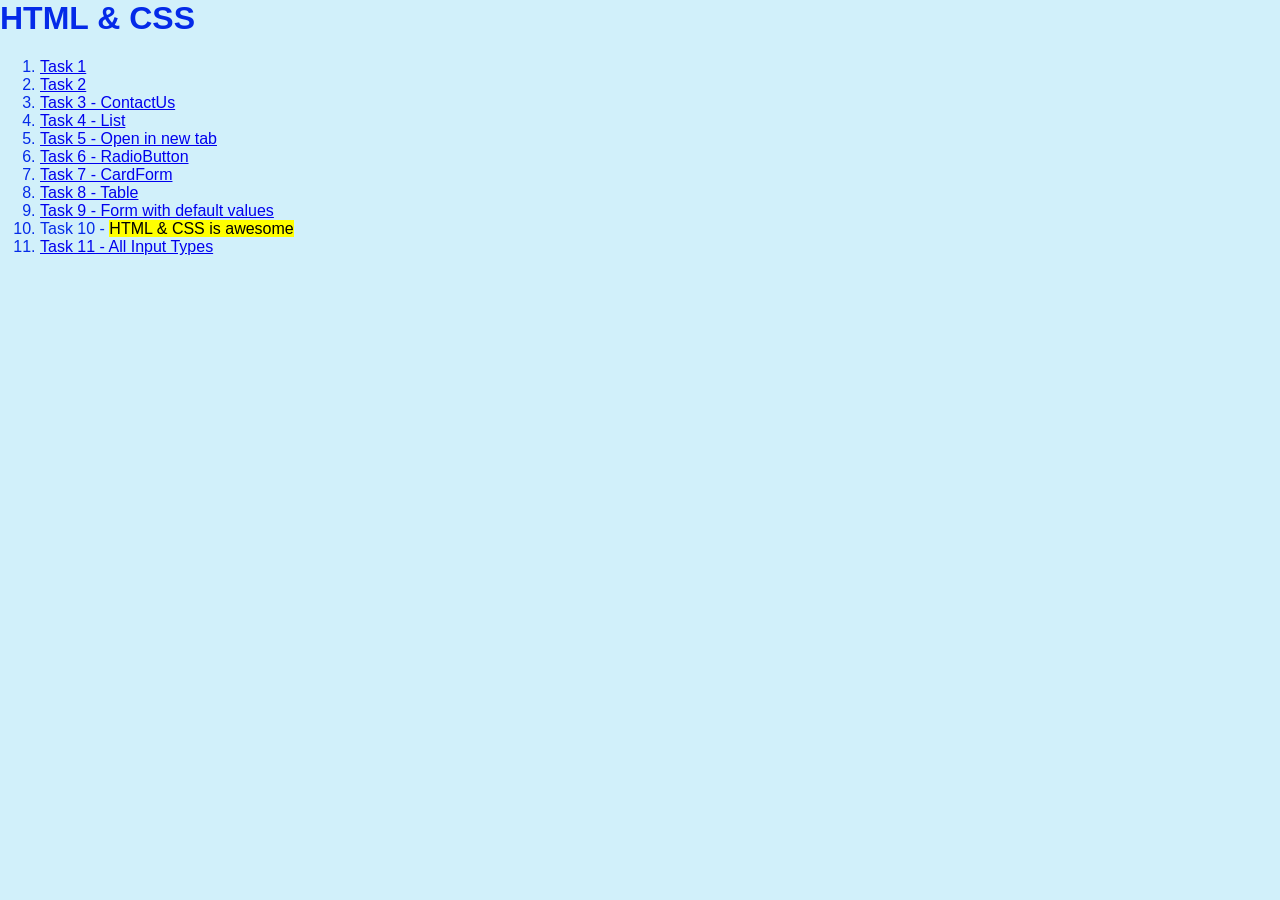
<file: Assignment1/index.html>
<html lang="en">
    <head>
        <title>Main Page</title>
        <style>
       * {
            box-sizing: border-box;
            font-family: Arial, sans-serif;
        }

        body {
            margin: 0;
            background:rgb(209, 240, 250);
            color: rgb(4, 42, 232)
        }
        </style>
    </head>
    <body> 
        <h1>HTML & CSS </h1>
        <ol type="1">
            <li><a href="Task1.html">Task 1</a></li>
            <li><a href="Task2.html">Task 2</a></li>
            <li><a href="ContactUs.html">Task 3 - ContactUs</a></li>
            <li><a href="List.html">Task 4 - List</a></li>
            <li><a href="https://google.com" target="_blank">Task 5 - Open in new tab</a></li>
            <li><a href="RadioButton.html">Task 6 - RadioButton</a></li>
            <li><a href="CardForm.html">Task 7 - CardForm</a></li>
            <li><a href="Table.html">Task 8 - Table</a></li>
            <li><a href="DefaultForm.html">Task 9 - Form with default values</a></li>
            <li>Task 10 - <mark>HTML & CSS is awesome</mark></li>
            <li><a href="InputForm.html">Task 11 - All Input Types</a></li>
        </ol>    
    </body>
</html>
</file>
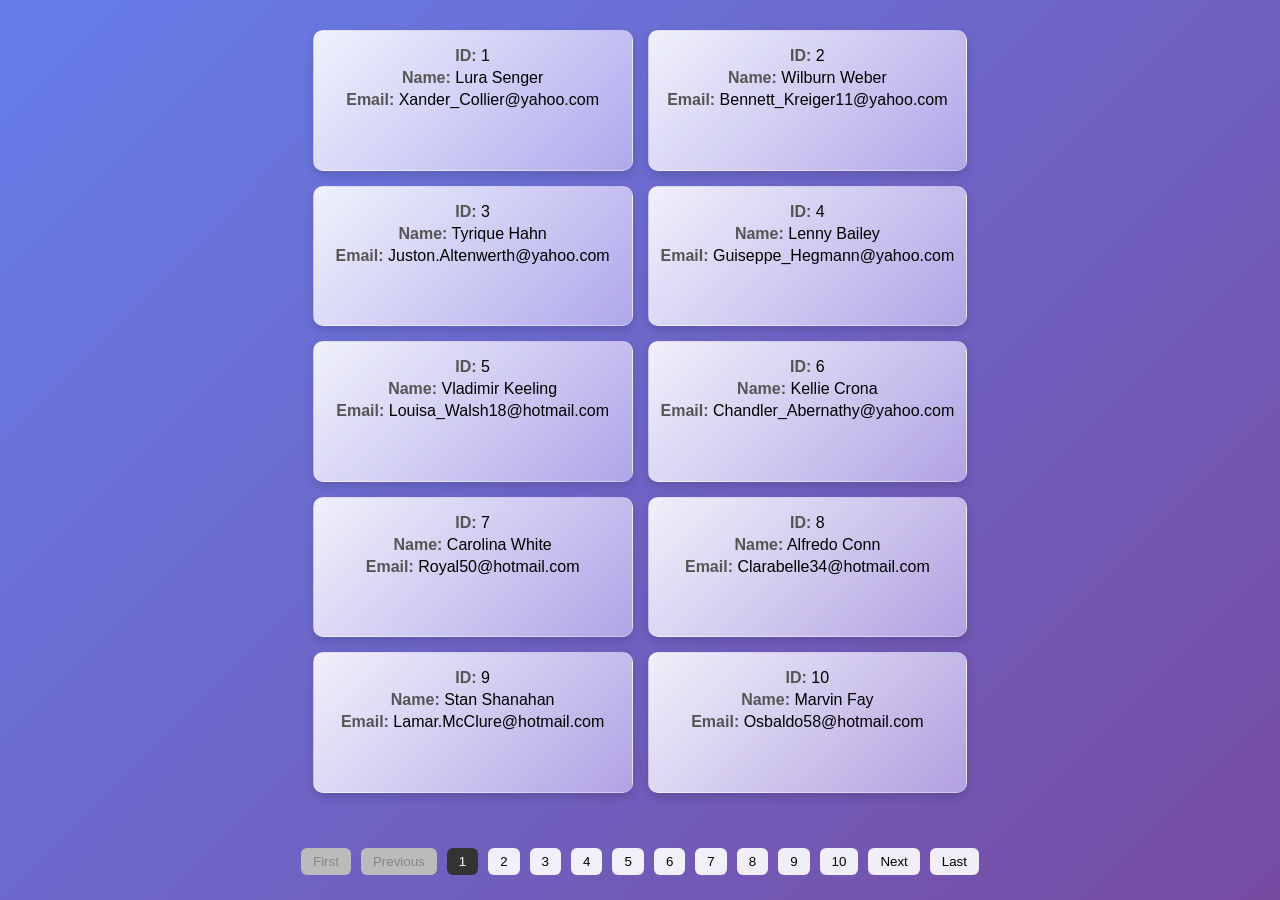
<file: Assignment3/index.html>
<!DOCTYPE html>
<html lang="en">
    <head>
        <meta charset="UTF-8">
        <meta name="viewport" content="width=content-width initial-scale=1.0">
        <title>Pagination</title>
        <link rel = "stylesheet" href="style.css">
    </head>
    <body>
        <div id="app"></div>
        <script src="script.js"></script>
        <script src="https://app.zenclass.in/sheets/v1/js/zen/suite/bundle.js"></script>
    </body>
</html>
</file>
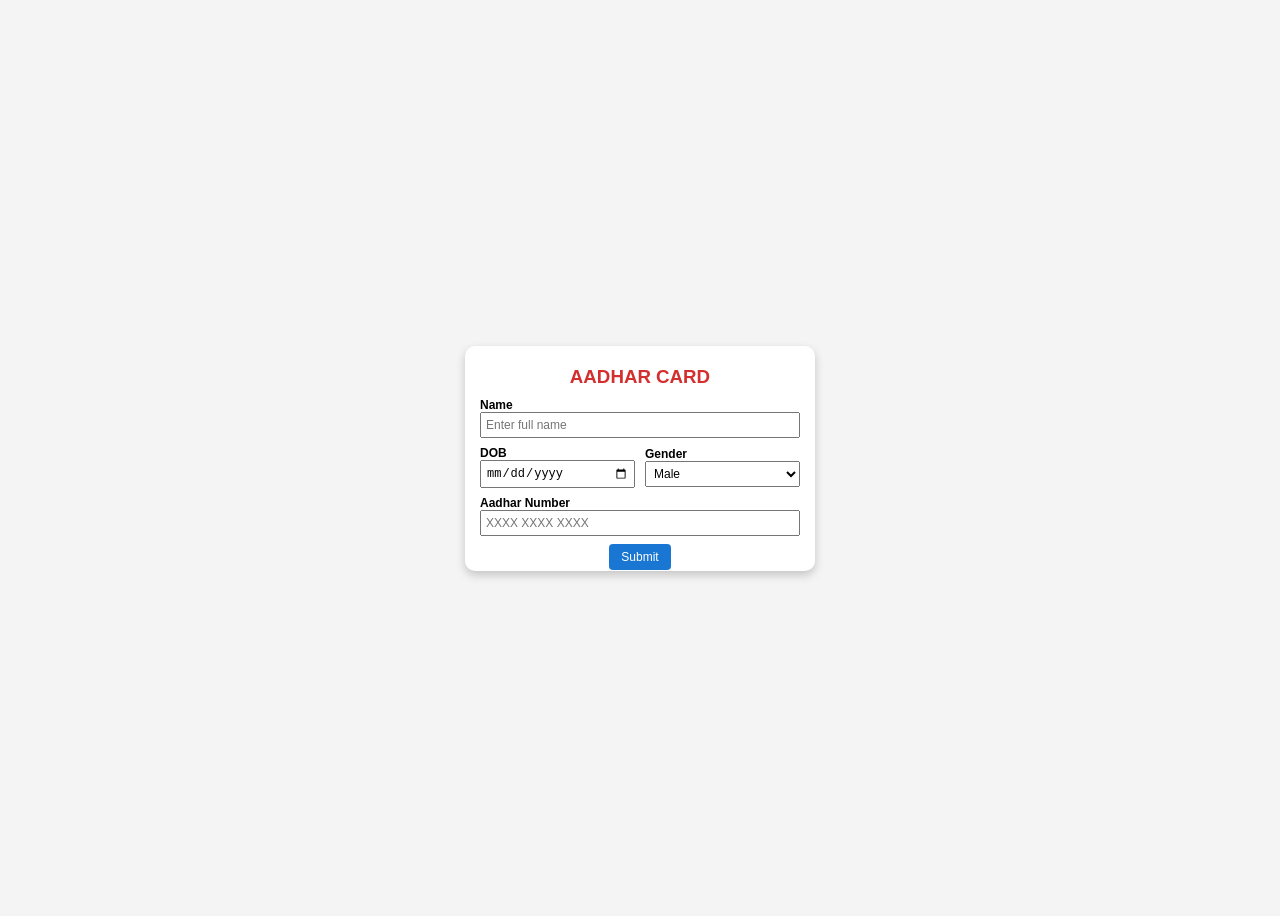
<file: Assignment1/CardForm.html>
<!DOCTYPE html>
<html>
<head>
    <title>Aadhar Card Form</title>
    <style>
        body {
            background-color: #f4f4f4;
            display: flex;
            justify-content: center;
            align-items: center;
            height: 100vh;
            font-family: Arial, sans-serif;
        }

        .card {
            width: 350px;
            height: 225px;
            background: white;
            border-radius: 10px;
            box-shadow: 0 4px 10px rgba(0,0,0,0.2);
            padding: 15px;
            box-sizing: border-box;
        }

        .card h3 {
            text-align: center;
            margin: 5px 0 10px;
            color: #d32f2f;
        }

        .form-group {
            display: flex;
            flex-direction: column;
            margin-bottom: 8px;
        }

        .form-group label {
            font-size: 12px;
            font-weight: bold;
        }

        .form-group input, select {
            padding: 4px;
            font-size: 12px;
        }

        .row {
            display: flex;
            gap: 10px;
        }

        .row .form-group {
            flex: 1;
            justify-content: center;
        }

        .submit-btn {
            margin-top: 8px;
            text-align: center;
        }

        .submit-btn input {
            padding: 6px 12px;
            font-size: 12px;
            background: #1976d2;
            color: white;
            border: none;
            border-radius: 4px;
            cursor: pointer;
        }
    

    </style>
</head>
<body>
<div class="card">
    <h3>AADHAR CARD</h3>
    <form>
        <div class="form-group">
            <label>Name</label>
            <input type="text" placeholder="Enter full name">
        </div>
        <div class="row">
            <div class="form-group">
                <label>DOB</label>
                <input type="date">
            </div>

            <div class="form-group">
                <label>Gender</label>
                <select>
                    <option>Male</option>
                    <option>Female</option>
                    <option>Other</option>
                </select>
            </div>
        </div>
        <div class="form-group">
            <label>Aadhar Number</label>
            <input type="text" maxlength="12" placeholder="XXXX XXXX XXXX">
        </div>
        <div class="submit-btn">
            <input type="submit" value="Submit">
        </div>
    </form>
</div>
</body>
</html>
</file>
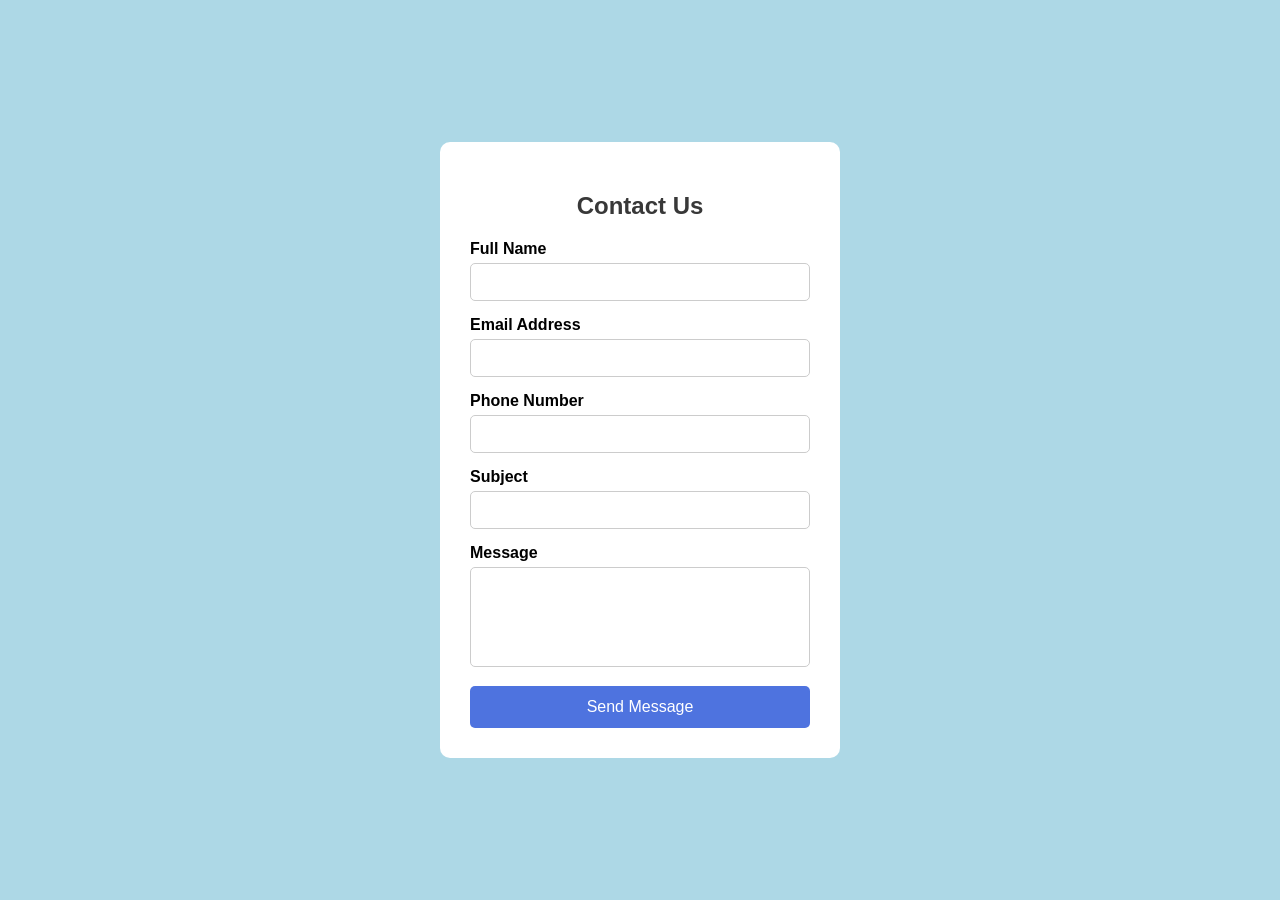
<file: Assignment1/ContactUs.html>
<!DOCTYPE html>
<html lang="en">
<head>
    <meta charset="UTF-8">
    <title>Contact Us</title>

    <style>
       * {
            box-sizing: border-box;
            font-family: Arial, sans-serif;
        }

        body {
            margin: 0;
            background:lightblue;
            display: flex;
            justify-content: center;
            align-items: center;
            height: 100vh;
        }

        .contact-container {
            background: white;
            padding: 30px;
            width: 400px;
            border-radius: 10px;
        }

        .contact-container h2 {
            text-align: center;
            margin-bottom: 20px;
            color: #383838;
        }

        .form-group {
            margin-bottom: 15px;
        }

        .form-group label {
            display: block;
            margin-bottom: 5px;
            font-weight: bold;
        }

        .form-group input,.form-group textarea {
            width: 100%;
            padding: 10px;
            border: 1px solid #ccc;
            border-radius: 5px;
            font-size: 14px;
        }

        .form-group textarea {
            resize: none;
            height: 100px;
        }

        .submit-btn {
            width: 100%;
            padding: 12px;
            background-color: #4e73df;
            color: white;
            border: none;
            border-radius: 5px;
            font-size: 16px;
        }

    </style>
</head>

<body>
<div class="contact-container">
    <h2>Contact Us</h2>
    <form>
        <div class="form-group">
            <label for="name">Full Name</label>
            <input type="text" id="name" name="name" required>
        </div>

        <div class="form-group">
            <label for="email">Email Address</label>
            <input type="email" id="email" name="email" required>
        </div>

        <div class="form-group">
            <label for="phone">Phone Number</label>
            <input type="tel" id="phone" name="phone" required>
        </div>

        <div class="form-group">
            <label for="subject">Subject</label>
            <input type="text" id="subject" name="subject" required>
        </div>

        <div class="form-group">
            <label for="message">Message</label>
            <textarea id="message" name="message" required></textarea>
        </div>
        <button type="submit" class="submit-btn">Send Message</button>
    </form>
</div>
</body>
</html>
</file>
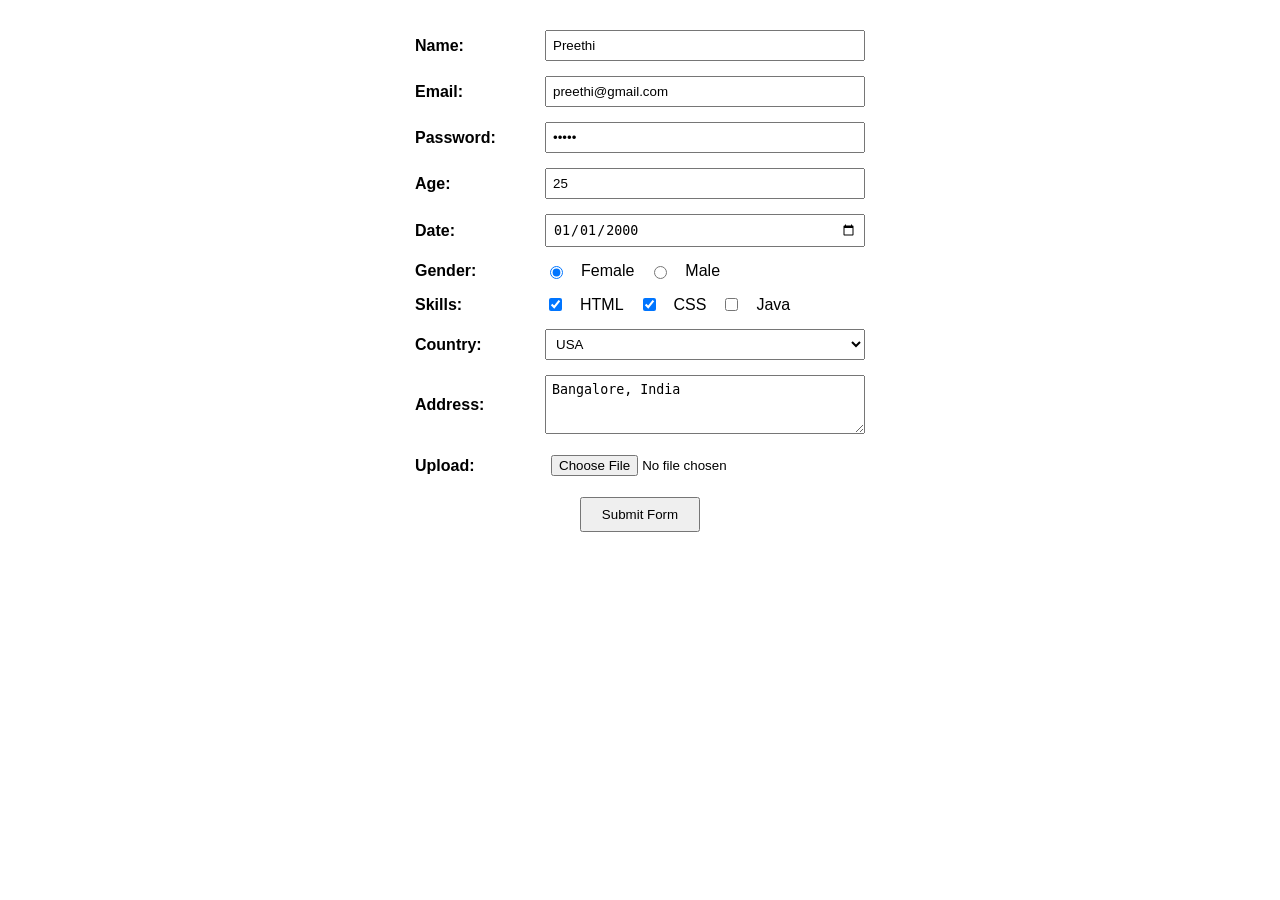
<file: Assignment1/DefaultForm.html>
<!DOCTYPE html>
<html>
<head>
    <title>DefaultForm</title>
    <style>
        body {
            font-family: Arial, sans-serif;
        }
        form {
            width: 450px;
            margin: 30px auto;
        }
        .form-group {
            display: flex;
            align-items: center;
            margin-bottom: 15px;
        }
      .form-group > label {
            width: 130px;
            font-weight: bold;
        }
        .form-group input, .form-group select, .form-group textarea {
            flex: 1;
            padding: 6px;
        }
        .radio-group, .checkbox-group {
            display: flex;
            align-items: center;
            gap: 15px;
        }
      .submit-btn {
            display: flex;
            justify-content: center;
        }
        .submit-btn input {
            padding: 8px 20px;
            cursor: pointer;
        }
    </style>
</head>
<body>
<form>
    <div class="form-group">
        <label>Name:</label>
        <input type="text" value="Preethi">
    </div>

    <div class="form-group">
        <label>Email:</label>
        <input type="email" value="preethi@gmail.com">
    </div>

    <div class="form-group">
        <label>Password:</label>
        <input type="password" value="12345">
    </div>

    <div class="form-group">
        <label>Age:</label>
        <input type="number" value="25">
    </div>

    <div class="form-group">
        <label>Date:</label>
        <input type="date" value="2000-01-01">
    </div>
    <!-- Gender -->
    <div class="form-group">
        <label>Gender:</label>
        <div class="radio-group">
            <input type="radio" id="female" name="gender" checked>
            <label for="female">Female</label>

            <input type="radio" id="male" name="gender">
            <label for="male">Male</label>
        </div>
    </div>

    <!-- Skills -->
    <div class="form-group">
        <label>Skills:</label>
        <div class="checkbox-group">
            <input type="checkbox" id="html" checked>
            <label for="html">HTML</label>

            <input type="checkbox" id="css" checked>
            <label for="css">CSS</label>

            <input type="checkbox" id="java">
            <label for="java">Java</label>
        </div>
    </div>

    <div class="form-group">
        <label>Country:</label>
        <select>
            <option>India</option>
            <option selected>USA</option>
            <option>UK</option>
        </select>
    </div>

    <div class="form-group">
        <label>Address:</label>
        <textarea rows="3">Bangalore, India</textarea>
    </div>

    <div class="form-group">
        <label>Upload:</label>
        <input type="file">
    </div>

    <div class="submit-btn">
        <input type="submit" value="Submit Form">
    </div>

</form>
</body>
</html>
</file>
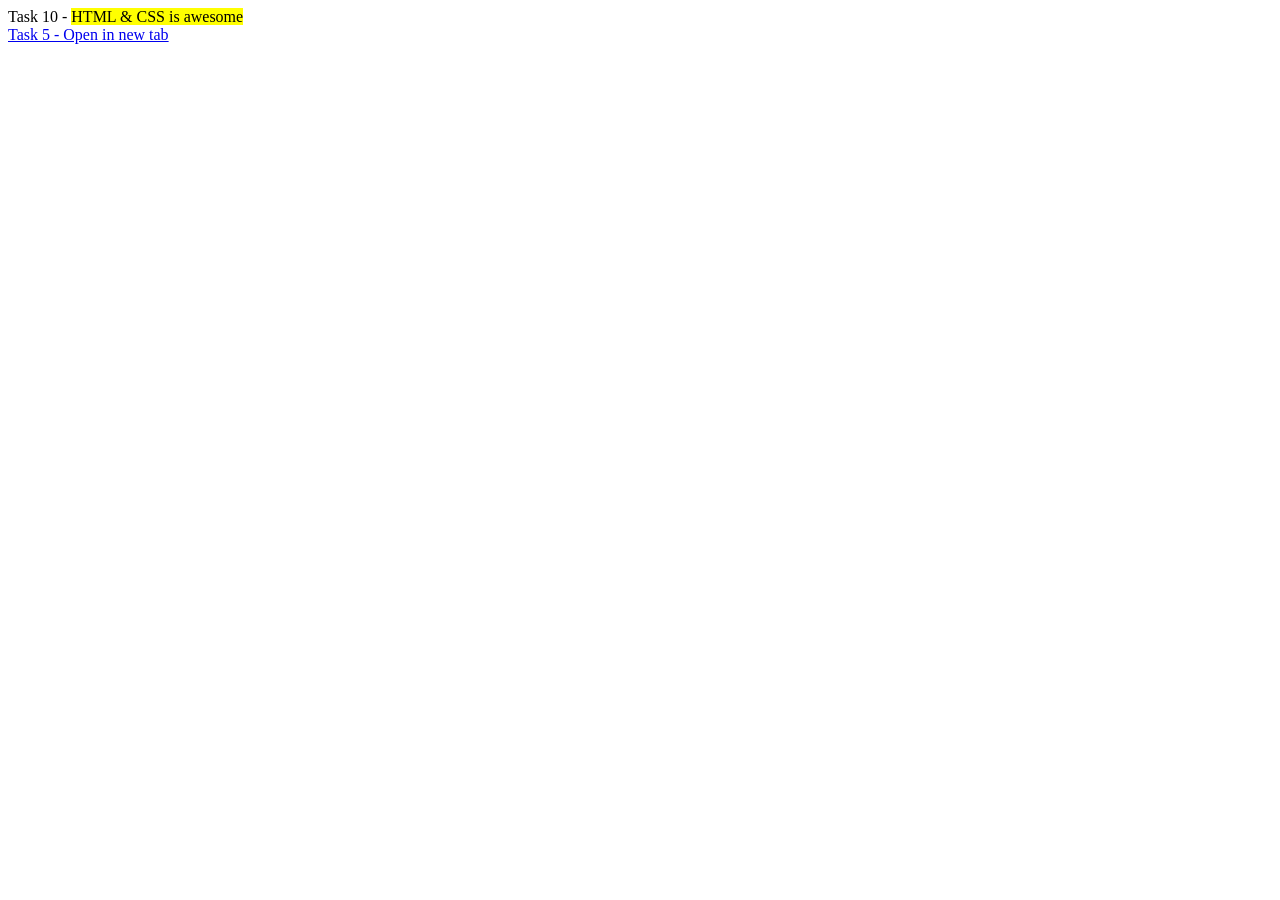
<file: Assignment1/Google.html>
<html lang="en">
    <head>
        <title>Open google</title>
        
    </head>
    <body> 
        Task 10 - <mark>HTML & CSS is awesome</mark><br/>
        <a href="https://google.com" target="_blank">Task 5 - Open in new tab</a>
    </body>
</html>
</file>
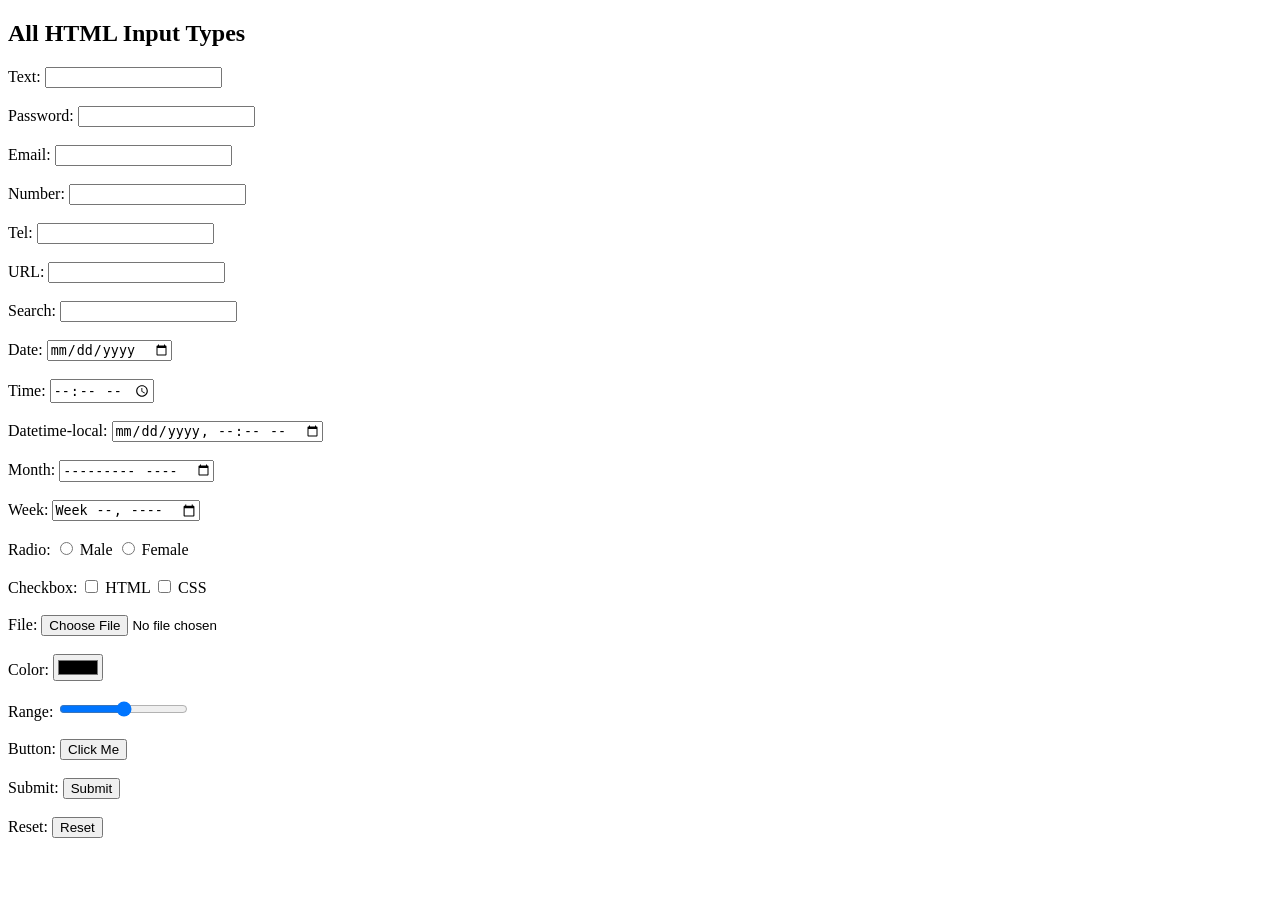
<file: Assignment1/InputForm.html>
<!DOCTYPE html>
<html>
<head>
    <title>All Input Types</title>
</head>
<body>

<h2>All HTML Input Types</h2>

<form>

    <!-- Text Inputs -->
    Text: <input type="text"><br><br>
    Password: <input type="password"><br><br>
    Email: <input type="email"><br><br>
    Number: <input type="number"><br><br>
    Tel: <input type="tel"><br><br>
    URL: <input type="url"><br><br>
    Search: <input type="search"><br><br>

    <!-- Date & Time -->
    Date: <input type="date"><br><br>
    Time: <input type="time"><br><br>
    Datetime-local: <input type="datetime-local"><br><br>
    Month: <input type="month"><br><br>
    Week: <input type="week"><br><br>

    <!-- Selection Inputs -->
    Radio:
    <input type="radio" name="gender"> Male
    <input type="radio" name="gender"> Female
    <br><br>

    Checkbox:
    <input type="checkbox"> HTML
    <input type="checkbox"> CSS
    <br><br>

    <!-- File & Color -->
    File: <input type="file"><br><br>
    Color: <input type="color"><br><br>

    <!-- Range -->
    Range: <input type="range" min="0" max="100"><br><br>

    <!-- Hidden -->
    <input type="hidden" value="hiddenValue">

    <!-- Buttons -->
    Button: <input type="button" value="Click Me"><br><br>
    Submit: <input type="submit"><br><br>
    Reset: <input type="reset"><br><br>

</form>

</body>
</html>
</file>
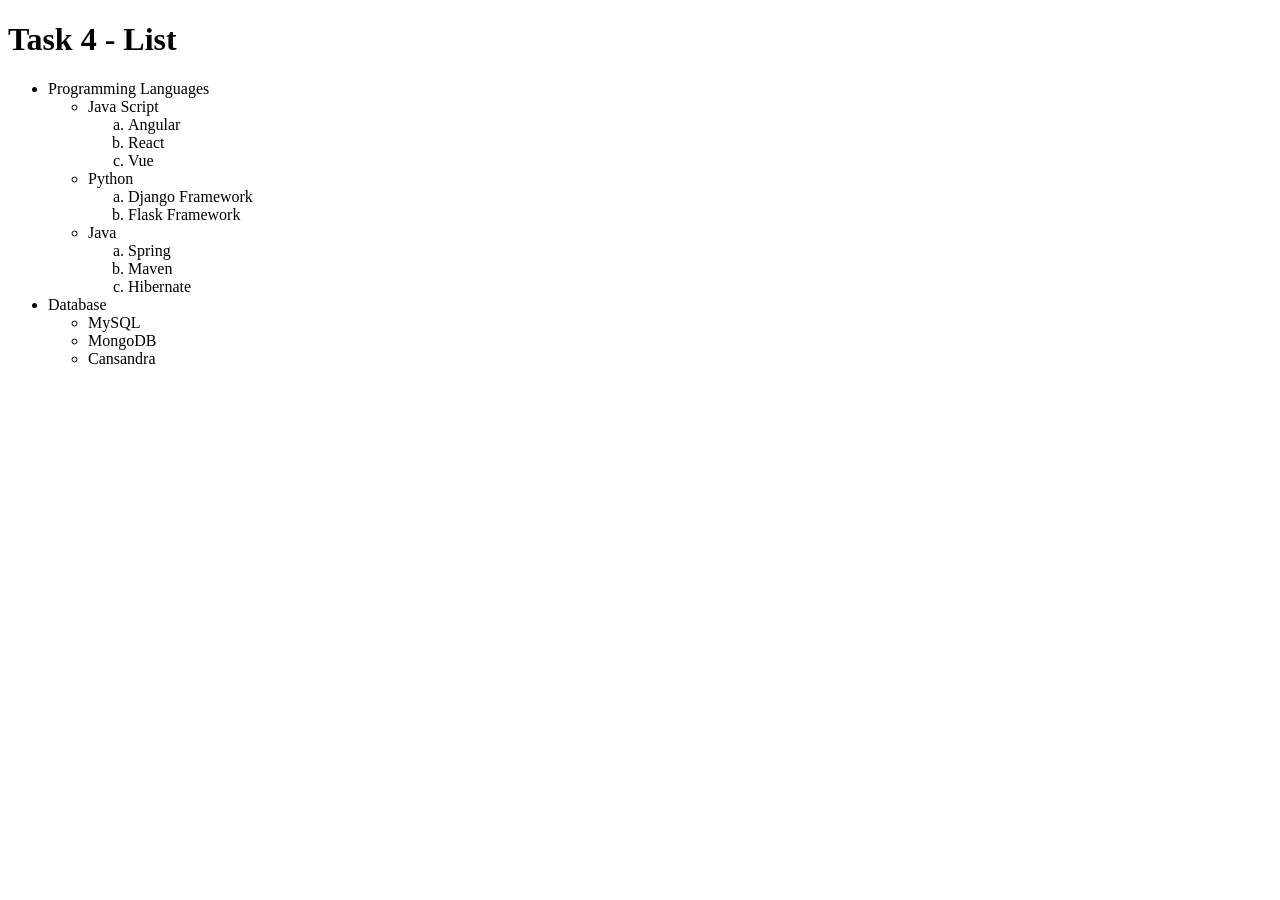
<file: Assignment1/List.html>
<!DOCTYPE html>
<html>
<head>
    <title>Technology Stack</title>
</head>
<body> 
    <h1>Task 4 - List</h1>
    <ul>
        <li>Programming Languages</li>
            <ul>
                <li>Java Script</li>
                    <ol type="a">
                        <li>Angular</li>
                        <li>React</li>
                        <li>Vue</li>
                    </ol>
                <li>Python</li>
                    <ol type="a">
                        <li>Django Framework</li>
                        <li>Flask Framework</li>
                    </ol>
                <li>Java</li>
                    <ol type="a">
                        <li>Spring</li>
                        <li>Maven</li>
                        <li>Hibernate</li>
                    </ol>
            </ul>
        <li>Database</li>
            <ul>
                <li>MySQL</li>
                <li>MongoDB</li>
                <li>Cansandra</li>
            </ul>
    </ul>
</body>
</html>
</file>
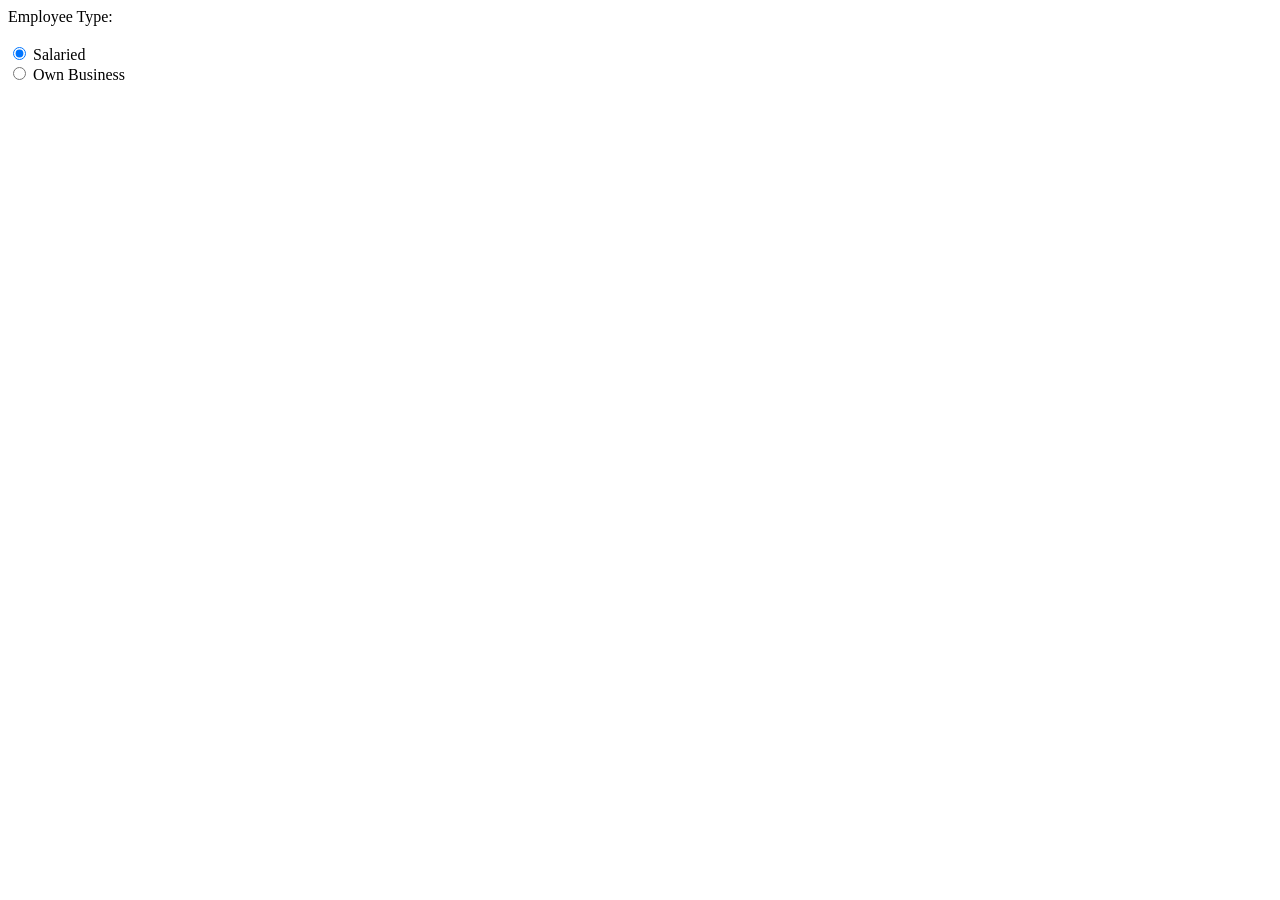
<file: Assignment1/RadioButton.html>
<html lang="en">
    <head>
        <title>Document</title>
    </head>
    <body> 
        <form>
    
            <label>Employee Type:</label>
            <br />
            <br />

            <input type="radio" id="salaried" name="employeeType" value="Salaried" checked>
            <label for="salaried">Salaried</label>

            <br />

            <input type="radio" id="business" name="employeeType" value="Own Business">
            <label for="business">Own Business</label>

        </form>
    </body>
</html>
</file>
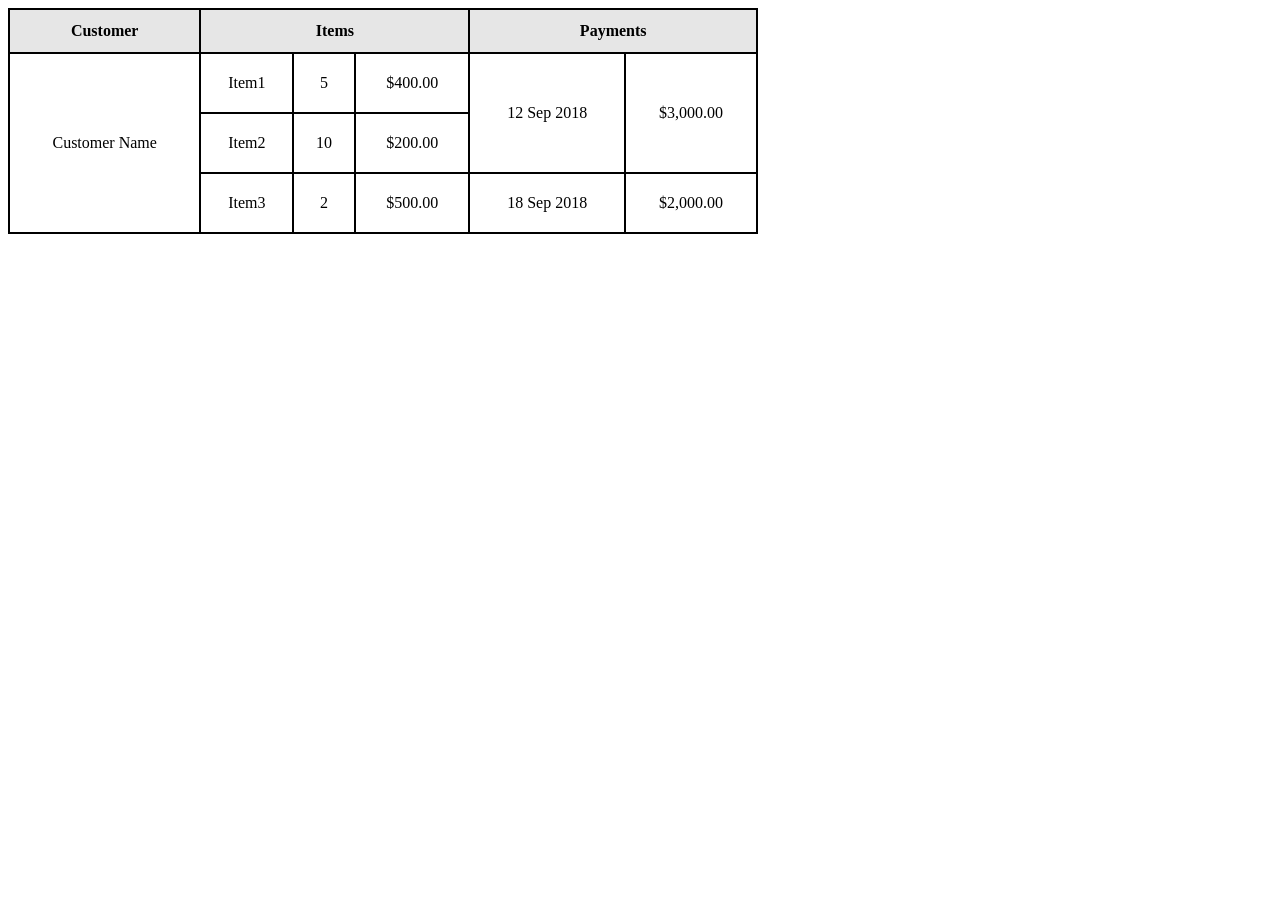
<file: Assignment1/Table.html>
<!DOCTYPE html>
<html>
<head>
    <title>Customer Table</title>
    <style>
        table {
            border-collapse: collapse;
            width: 750px;
        }

        table, th, td {
            border: 2px solid black;
        }

        th {
            background-color: #e6e6e6;
            padding: 12px;
            text-align: center;
        }

        td {
            padding: 12px;
            text-align: center;
            vertical-align: middle;
        }

        /* Equal height for item rows */
        .item-row {
            height: 60px;
        }
    </style>
</head>
<body>
<table>
    <tr>
        <th>Customer</th>
        <th colspan="3">Items</th>
        <th colspan="2">Payments</th>
    </tr>

    <tr class="item-row">
        <td rowspan="3">Customer Name</td>

        <td>Item1</td>
        <td>5</td>
        <td>$400.00</td>

        <!-- First Payment spans 2 item rows -->
        <td rowspan="2">12 Sep 2018</td>
        <td rowspan="2">$3,000.00</td>
    </tr>

    <tr class="item-row">
        <td>Item2</td>
        <td>10</td>
        <td>$200.00</td>
    </tr>

    <tr class="item-row">
        <td>Item3</td>
        <td>2</td>
        <td>$500.00</td>

        <!-- Second Payment -->
        <td>18 Sep 2018</td>
        <td>$2,000.00</td>
    </tr>
</table>
</body>
</html>
</file>
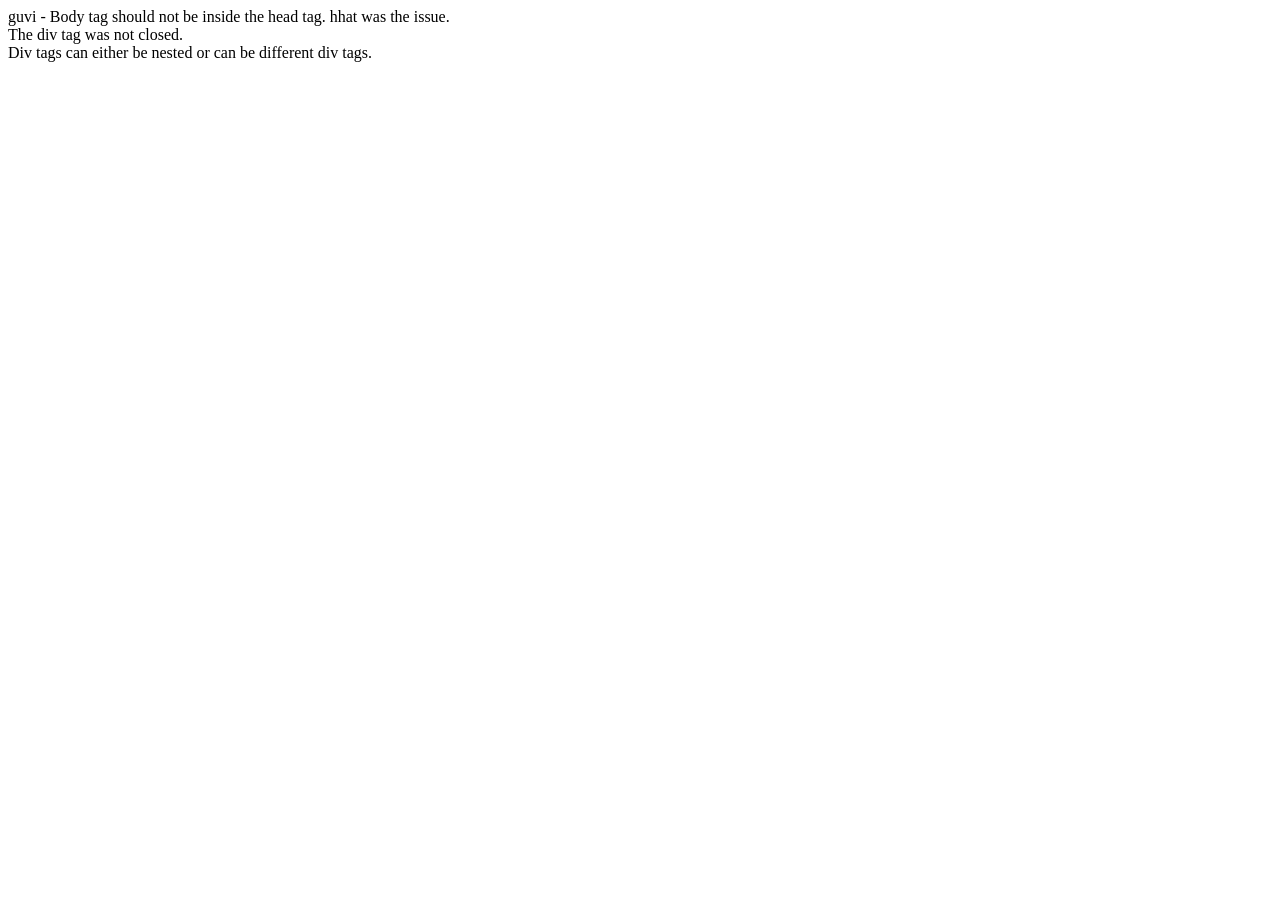
<file: Assignment1/Task1.html>
<html lang="en">
    <head>
        <title>Document</title>
    </head>
    <body> guvi - Body tag should not be inside the head tag. hhat was the issue.
        <div>The div tag was not closed.</div>
        <div>Div tags can either be nested or can be different div tags.</div>
    </body>
</html>
</file>
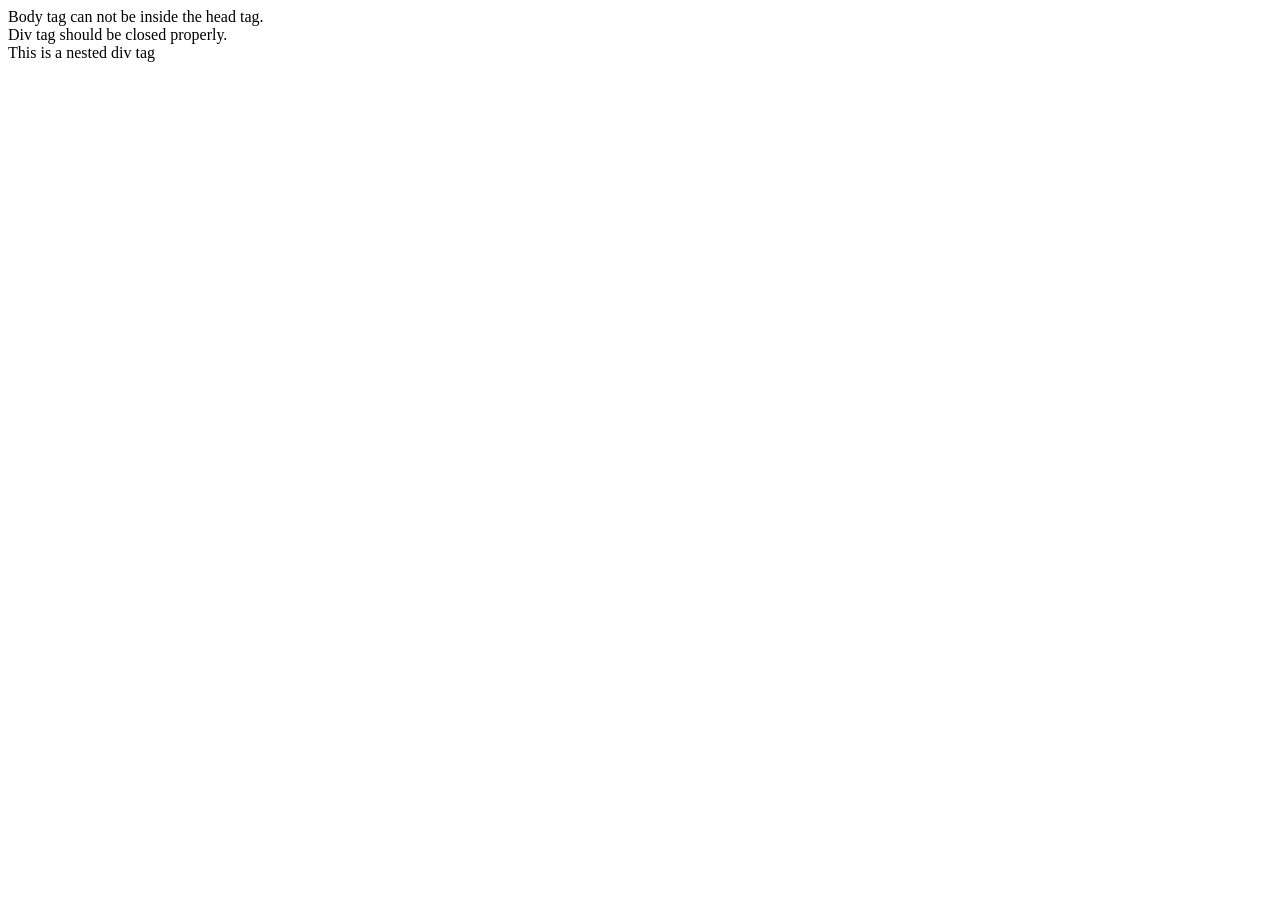
<file: Assignment1/Task2.html>
<html lang="en">
    <head>
        <title>Document2</title>  
    </head>
    <body>Body tag can not be inside the head tag.
    	     <div> Div tag should be closed properly.
               <div>This is a nested div tag</div>
             </div>
    </body>
</html>
</file>
<file: Assignment3/style.css>
body {
  margin: 0;
  font-family: Arial, sans-serif;
  background: linear-gradient(135deg, #667eea, #764ba2);
}

#app {
  min-height: 100vh;
  display: flex;
  flex-direction: column;
}

#list {
  flex: 1;
  display: grid;
  grid-template-columns: repeat(2, 1fr);
  gap: 15px;

  max-width: 800px;
  margin: 30px auto;
}

@media (max-width: 600px) {
  #list {
    grid-template-columns: 1fr;
  }
}

.card {
  /*background: rgba(255, 255, 255, 0.85); */
   background: linear-gradient(
    135deg,
    rgba(255, 255, 255, 0.9),
    rgba(220, 210, 255, 0.6)
  );
  border-radius: 10px;
  padding: 12px;

  box-shadow: 0 4px 10px rgba(0, 0, 0, 0.15);

  backdrop-filter: blur(6px);

  transition: transform 0.2s, box-shadow 0.2s;
    border: 1px solid rgba(255, 255, 255, 0.2);
    text-align: center;

}

.card:hover {
  transform: translateY(-5px);
  box-shadow: 0 8px 18px rgba(0, 0, 0, 0.2);
}

.card div {
  margin: 4px 0;
}

.card strong {
  color: #555;
}

#pagination {
  text-align: center;
  padding: 20px 0;
}

button {
  margin: 5px;
  padding: 6px 12px;
  border: none;
  border-radius: 6px;

  background: rgba(255,255,255,0.9); 
  backdrop-filter: blur(4px);

  cursor: pointer;
  transition: 0.2s;
}

button:hover {
  background: rgba(255,255,255,1);
}

button.active {
  background: #333;
  color: white;
}

button:disabled {
  background: #bbb;
  cursor: not-allowed;
}
</file>
